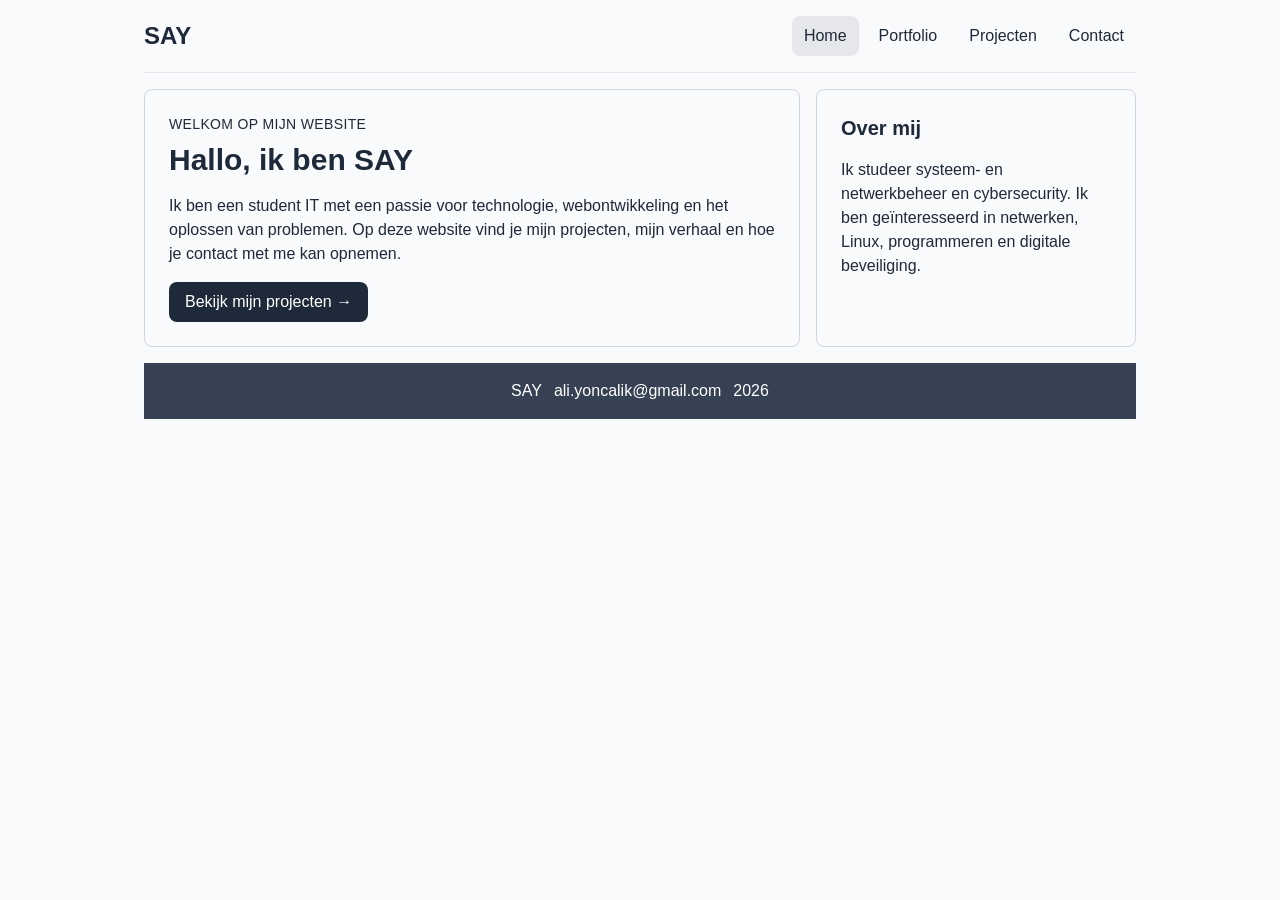
<file: index.html>
<!DOCTYPE html>
<html lang="nl-BE">
<head>
    <meta charset="UTF-8">
    <meta name="viewport" content="width=device-width, initial-scale=1.0">
    <title>Home | SAY</title>
    <meta name="description" content="Ik ben Seyit Ali Yoncalik, student IT. Ontdek mijn portfolio, projecten en interesses in technologie.">
    <link rel="stylesheet" href="css/tailwind.css">
    <link rel="stylesheet" href="css/style.css">
</head>
<body class="bg-gray-50 text-gray-800">

    <a href="#inhoud" class="sr-only focus:not-sr-only focus-visible:outline-2 focus-visible:outline-offset-2 focus-visible:outline-black">
        Ga naar de inhoud
    </a>

    <div class="max-w-5xl mx-auto px-4">

        <header class="py-4 border-b border-gray-200">
            <div class="flex items-center justify-between">
                <a href="index.html" class="text-2xl font-bold focus-visible:outline-2 focus-visible:outline-offset-2 focus-visible:outline-black">SAY</a>

                <input type="checkbox" id="menu-toggle" class="peer sr-only">

                <label for="menu-toggle" class="lg:hidden text-2xl cursor-pointer">
                    ☰
                </label>

                <nav class="hidden peer-checked:block lg:block">
                    <ul class="flex flex-col lg:flex-row gap-2">
                        <li><a href="index.html" aria-current="page" class="block px-3 py-2 rounded-lg bg-gray-200 focus-visible:outline-2 focus-visible:outline-offset-2 focus-visible:outline-black">Home</a></li>
                        <li><a href="portfolio.html" class="block px-3 py-2 rounded-lg hover:bg-gray-100 focus-visible:outline-2 focus-visible:outline-offset-2 focus-visible:outline-black">Portfolio</a></li>
                        <li><a href="project.html" class="block px-3 py-2 rounded-lg hover:bg-gray-100 focus-visible:outline-2 focus-visible:outline-offset-2 focus-visible:outline-black">Projecten</a></li>
                        <li><a href="contact.html" class="block px-3 py-2 rounded-lg hover:bg-gray-100 focus-visible:outline-2 focus-visible:outline-offset-2 focus-visible:outline-black">Contact</a></li>
                    </ul>
                </nav>
            </div>
        </header>

        <div class="grid grid-cols-1 lg:grid-cols-3 gap-4 py-4">

            <main id="inhoud" class="lg:col-span-2 border border-gray-300 rounded-lg p-6">
                <p class="text-sm uppercase tracking-wide">Welkom op mijn website</p>
                <h1 class="text-3xl font-bold mt-2 mb-4">Hallo, ik ben SAY</h1>

                <p class="mb-4">
                    Ik ben een student IT met een passie voor technologie,
                    webontwikkeling en het oplossen van problemen.
                    Op deze website vind je mijn projecten, mijn verhaal
                    en hoe je contact met me kan opnemen.
                </p>

                <a href="portfolio.html" class="inline-block bg-gray-800 text-white px-4 py-2 rounded-lg hover:bg-gray-700 focus-visible:outline-2 focus-visible:outline-offset-2 focus-visible:outline-black">
                    Bekijk mijn projecten →
                </a>
            </main>

            <aside class="border border-gray-300 rounded-lg p-6">
                <h2 class="text-xl font-bold mb-4">Over mij</h2>
                <p class="mb-4">
                    Ik studeer systeem- en netwerkbeheer en cybersecurity.
                    Ik ben geïnteresseerd in netwerken, Linux, programmeren
                    en digitale beveiliging.
                </p>
            </aside>

        </div>

        <footer class="flex flex-col md:flex-row justify-center items-center gap-3 py-4 bg-gray-700 text-white">
            <p>SAY</p>
            <a href="mailto:ali.yoncalik@gmail.com" class="hover:underline focus-visible:outline-2 focus-visible:outline-offset-2 focus-visible:outline-white">ali.yoncalik@gmail.com</a>
            <p>2026</p>
        </footer>

    </div>

</body>
</html>
</file>
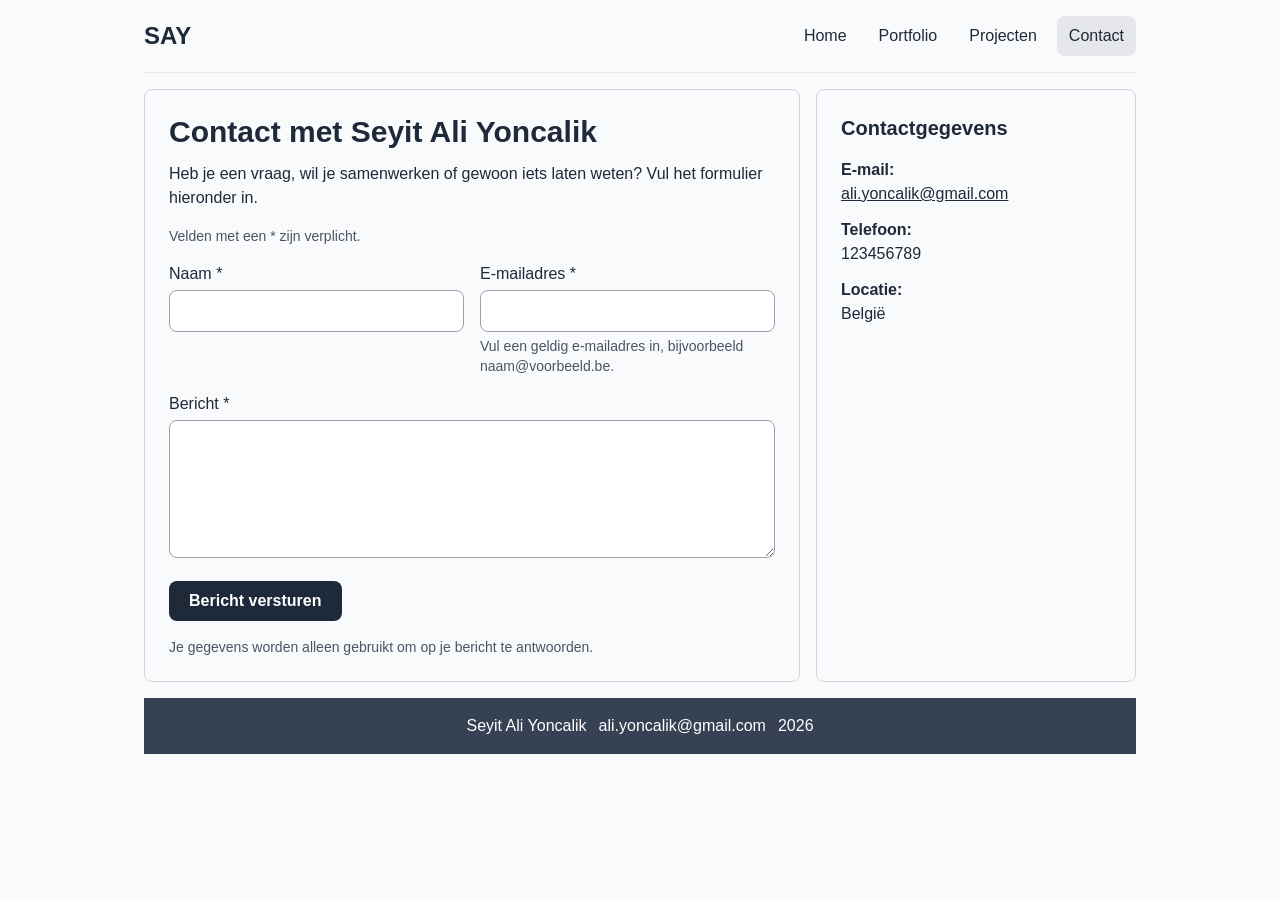
<file: contact.html>
<!DOCTYPE html>
<html lang="nl-BE">
<head>
    <meta charset="UTF-8">
    <meta name="viewport" content="width=device-width, initial-scale=1.0">

    <title>Contact | Seyit Ali Yoncalik</title>
    <meta name="description" content="Neem contact op met Seyit Ali Yoncalik, student systeem- en netwerkbeheer en cybersecurity. Bekijk de contactgegevens of stuur een bericht.">

    <link rel="stylesheet" href="css/tailwind.css">
    <link rel="stylesheet" href="css/style.css">
</head>
<body class="bg-gray-50 text-gray-800">

    <a href="#inhoud" class="sr-only focus:not-sr-only focus-visible:outline-2 focus-visible:outline-offset-2 focus-visible:outline-black">
        Ga naar de inhoud
    </a>

    <div class="max-w-5xl mx-auto px-4">

        <header class="py-4 border-b border-gray-200">
            <div class="flex items-center justify-between">
                <a href="index.html" class="text-2xl font-bold focus-visible:outline-2 focus-visible:outline-offset-2 focus-visible:outline-black">SAY</a>

                <input type="checkbox" id="menu-toggle" class="peer sr-only">

                <label for="menu-toggle" class="lg:hidden text-2xl cursor-pointer">
                    ☰
                </label>

                <nav class="hidden peer-checked:block lg:block">
                    <ul class="flex flex-col lg:flex-row gap-2">
                        <li><a href="index.html" class="block px-3 py-2 rounded-lg hover:bg-gray-100 focus-visible:outline-2 focus-visible:outline-offset-2 focus-visible:outline-black">Home</a></li>
                        <li><a href="portfolio.html" class="block px-3 py-2 rounded-lg hover:bg-gray-100 focus-visible:outline-2 focus-visible:outline-offset-2 focus-visible:outline-black">Portfolio</a></li>
                        <li><a href="project.html" class="block px-3 py-2 rounded-lg hover:bg-gray-100 focus-visible:outline-2 focus-visible:outline-offset-2 focus-visible:outline-black">Projecten</a></li>
                        <li><a href="contact.html" aria-current="page" class="block px-3 py-2 rounded-lg bg-gray-200 focus-visible:outline-2 focus-visible:outline-offset-2 focus-visible:outline-black">Contact</a></li>
                    </ul>
                </nav>
            </div>
        </header>

        <div class="grid grid-cols-1 lg:grid-cols-3 gap-4 py-4">

            <main id="inhoud" class="lg:col-span-2 border border-gray-300 rounded-lg p-6">

                <h1 class="text-3xl font-bold mb-3">Contact met Seyit Ali Yoncalik</h1>

                <p class="mb-4">
                    Heb je een vraag, wil je samenwerken of gewoon iets laten weten?
                    Vul het formulier hieronder in.
                </p>

                <p class="mb-4 text-sm text-gray-600">
                    Velden met een * zijn verplicht.
                </p>

                <form name="contact" method="POST" data-netlify="true" class="max-w-2xl">

                    <div class="grid grid-cols-1 md:grid-cols-2 gap-4">

                        <div>
                            <label for="naam" class="block font-medium mb-1">
                                Naam <span aria-hidden="true">*</span>
                            </label>

                            <input type="text" id="naam" name="naam" autocomplete="name" required
                                   class="w-full rounded-lg border border-gray-400 bg-white px-3 py-2 text-gray-900 focus-visible:outline-2 focus-visible:outline-offset-2 focus-visible:outline-black">
                        </div>

                        <div>
                            <label for="email" class="block font-medium mb-1">
                                E-mailadres <span aria-hidden="true">*</span>
                            </label>

                            <input type="email" id="email" name="email" autocomplete="email" required
                                   aria-describedby="email-hulp email-fout"
                                   class="peer w-full rounded-lg border border-gray-400 bg-white px-3 py-2 text-gray-900 user-invalid:border-gray-900 focus-visible:outline-2 focus-visible:outline-offset-2 focus-visible:outline-black">

                            <p id="email-hulp" class="mt-1 text-sm text-gray-600">
                                Vul een geldig e-mailadres in, bijvoorbeeld naam@voorbeeld.be.
                            </p>

                            <p id="email-fout" class="hidden peer-user-invalid:block mt-1 text-sm text-gray-900">
                                Vul een geldig e-mailadres in met een @ en een domeinnaam.
                            </p>
                        </div>

                        <div class="md:col-span-2">
                            <label for="bericht" class="block font-medium mb-1">
                                Bericht <span aria-hidden="true">*</span>
                            </label>

                            <textarea id="bericht" name="bericht" rows="5" required
                                      class="w-full rounded-lg border border-gray-400 bg-white px-3 py-2 text-gray-900 focus-visible:outline-2 focus-visible:outline-offset-2 focus-visible:outline-black"></textarea>
                        </div>

                    </div>

                    <button type="submit" class="mt-4 rounded-lg bg-gray-800 px-5 py-2 font-semibold text-white hover:bg-gray-700 focus-visible:outline-2 focus-visible:outline-offset-2 focus-visible:outline-black">
                        Bericht versturen
                    </button>

                </form>

                <p class="mt-4 text-sm text-gray-600">
                    Je gegevens worden alleen gebruikt om op je bericht te antwoorden.
                </p>

            </main>

            <aside class="border border-gray-300 rounded-lg p-6">
                <h2 class="text-xl font-bold mb-4">Contactgegevens</h2>

                <p class="mb-3">
                    <strong>E-mail:</strong><br>
                    <a href="mailto:ali.yoncalik@gmail.com" class="underline hover:text-gray-600 focus-visible:outline-2 focus-visible:outline-offset-2 focus-visible:outline-black">ali.yoncalik@gmail.com</a>
                </p>

                <p class="mb-3">
                    <strong>Telefoon:</strong><br>
                    123456789
                </p>

                <p class="mb-4">
                    <strong>Locatie:</strong><br>
                    België
                </p>
            </aside>

        </div>

        <footer class="flex flex-col md:flex-row justify-center items-center gap-3 py-4 bg-gray-700 text-white">
            <p>Seyit Ali Yoncalik</p>
            <a href="mailto:ali.yoncalik@gmail.com" class="hover:underline focus-visible:outline-2 focus-visible:outline-offset-2 focus-visible:outline-white">ali.yoncalik@gmail.com</a>
            <p>2026</p>
        </footer>

    </div>

</body>
</html>
</file>
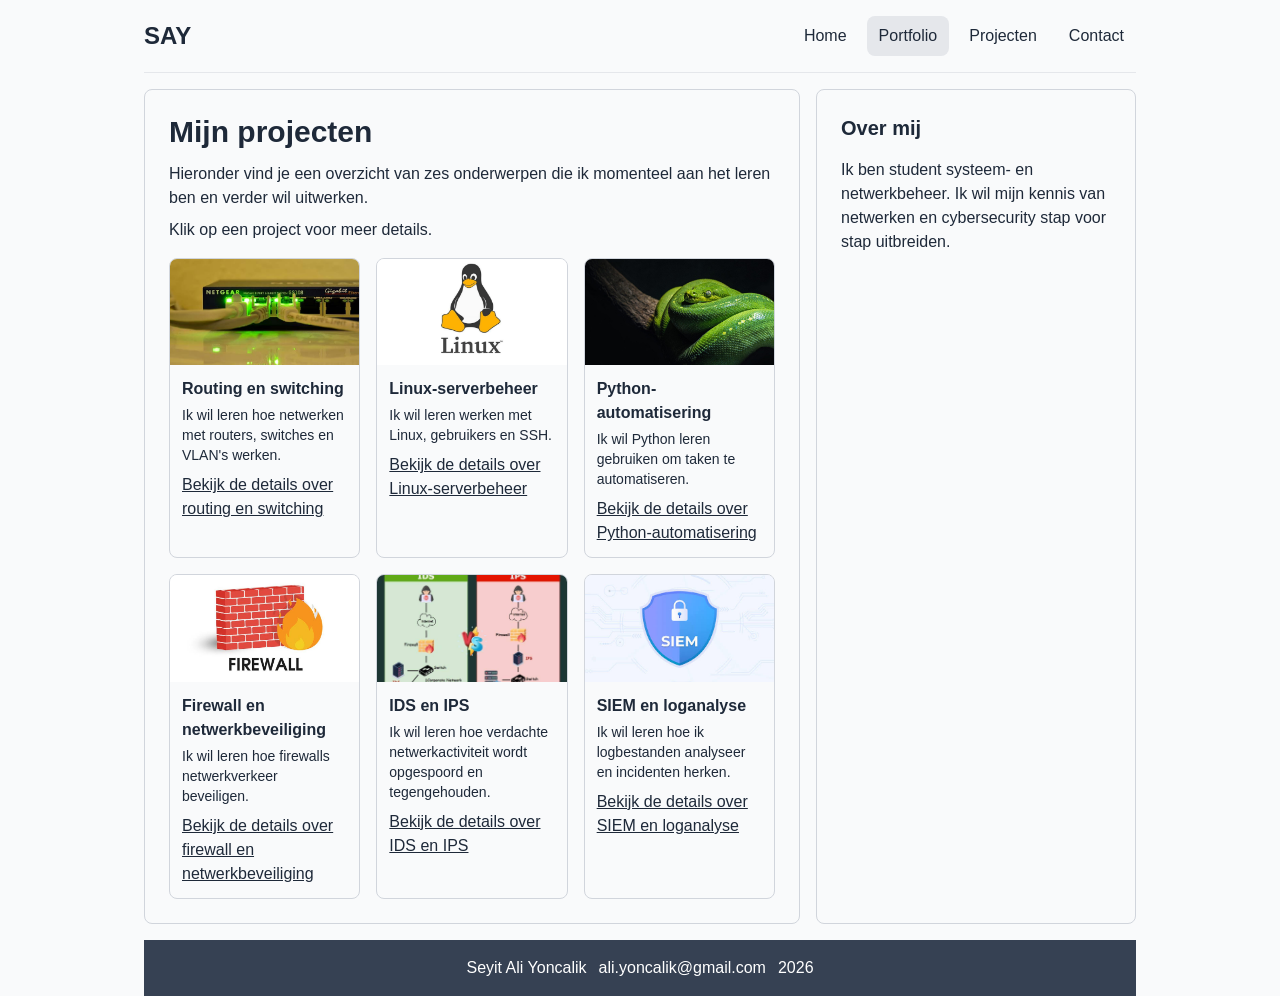
<file: portfolio.html>
<!DOCTYPE html>
<html lang="nl-BE">
<head>
    <meta charset="UTF-8">
    <meta name="viewport" content="width=device-width, initial-scale=1.0">

    <title>Portfolio | Seyit Ali Yoncalik</title>
    <meta name="description" content="Bekijk de projecten van Seyit Ali Yoncalik en ontdek zijn interesses in netwerken, Linux, Python en cybersecurity.">

    <link rel="stylesheet" href="css/tailwind.css">
    <link rel="stylesheet" href="css/style.css">
</head>
<body class="bg-gray-50 text-gray-800">

    <a href="#inhoud" class="sr-only focus:not-sr-only focus-visible:outline-2 focus-visible:outline-offset-2 focus-visible:outline-black">
        Ga naar de inhoud
    </a>

    <div class="max-w-5xl mx-auto px-4">

        <header class="py-4 border-b border-gray-200">
            <div class="flex items-center justify-between">
                <a href="index.html" class="text-2xl font-bold focus-visible:outline-2 focus-visible:outline-offset-2 focus-visible:outline-black">SAY</a>

                <input type="checkbox" id="menu-toggle" class="peer sr-only">

                <label for="menu-toggle" class="lg:hidden text-2xl cursor-pointer">
                    ☰
                </label>

                <nav class="hidden peer-checked:block lg:block">
                    <ul class="flex flex-col lg:flex-row gap-2">
                        <li><a href="index.html" class="block px-3 py-2 rounded-lg hover:bg-gray-100 focus-visible:outline-2 focus-visible:outline-offset-2 focus-visible:outline-black">Home</a></li>
                        <li><a href="portfolio.html" aria-current="page" class="block px-3 py-2 rounded-lg bg-gray-200 focus-visible:outline-2 focus-visible:outline-offset-2 focus-visible:outline-black">Portfolio</a></li>
                        <li><a href="project.html" class="block px-3 py-2 rounded-lg hover:bg-gray-100 focus-visible:outline-2 focus-visible:outline-offset-2 focus-visible:outline-black">Projecten</a></li>
                        <li><a href="contact.html" class="block px-3 py-2 rounded-lg hover:bg-gray-100 focus-visible:outline-2 focus-visible:outline-offset-2 focus-visible:outline-black">Contact</a></li>
                    </ul>
                </nav>
            </div>
        </header>

        <div class="grid grid-cols-1 lg:grid-cols-3 gap-4 py-4">

            <main id="inhoud" class="lg:col-span-2 border border-gray-300 rounded-lg p-6">
                <h1 class="text-3xl font-bold mb-3">Mijn projecten</h1>

                <p class="mb-2">
                    Hieronder vind je een overzicht van zes onderwerpen
                    die ik momenteel aan het leren ben en verder wil uitwerken.
                </p>
                <p class="mb-4">Klik op een project voor meer details.</p>

                <div class="grid grid-cols-1 sm:grid-cols-2 lg:grid-cols-3 gap-4">

                    <article class="border border-gray-300 rounded-lg overflow-hidden">
                        <img src="images/routing-switching.jpg" alt="Netwerkapparatuur voor routing en switching" width="400" height="225" class="w-full aspect-video object-cover">
                        <div class="p-3">
                            <h2 class="font-bold">Routing en switching</h2>
                            <p class="text-sm mt-1">Ik wil leren hoe netwerken met routers, switches en VLAN's werken.</p>
                            <a href="project.html" class="inline-block mt-2 underline hover:text-gray-600 focus-visible:outline-2 focus-visible:outline-offset-2 focus-visible:outline-black">Bekijk de details over routing en switching</a>
                        </div>
                    </article>

                    <article class="border border-gray-300 rounded-lg overflow-hidden">
                        <img src="images/linux.jpg" alt="Linux-terminal op een computerscherm" width="400" height="225" class="w-full aspect-video object-cover">
                        <div class="p-3">
                            <h2 class="font-bold">Linux-serverbeheer</h2>
                            <p class="text-sm mt-1">Ik wil leren werken met Linux, gebruikers en SSH.</p>
                            <a href="project.html" class="inline-block mt-2 underline hover:text-gray-600 focus-visible:outline-2 focus-visible:outline-offset-2 focus-visible:outline-black">Bekijk de details over Linux-serverbeheer</a>
                        </div>
                    </article>

                    <article class="border border-gray-300 rounded-lg overflow-hidden">
                        <img src="images/python.jpg" alt="Python-code op een computerscherm" width="400" height="225" class="w-full aspect-video object-cover">
                        <div class="p-3">
                            <h2 class="font-bold">Python-automatisering</h2>
                            <p class="text-sm mt-1">Ik wil Python leren gebruiken om taken te automatiseren.</p>
                            <a href="project.html" class="inline-block mt-2 underline hover:text-gray-600 focus-visible:outline-2 focus-visible:outline-offset-2 focus-visible:outline-black">Bekijk de details over Python-automatisering</a>
                        </div>
                    </article>

                    <article class="border border-gray-300 rounded-lg overflow-hidden">
                        <img src="images/firewall.jpg" alt="Schematische voorstelling van een firewall" width="400" height="225" class="w-full aspect-video object-cover">
                        <div class="p-3">
                            <h2 class="font-bold">Firewall en netwerkbeveiliging</h2>
                            <p class="text-sm mt-1">Ik wil leren hoe firewalls netwerkverkeer beveiligen.</p>
                            <a href="project.html" class="inline-block mt-2 underline hover:text-gray-600 focus-visible:outline-2 focus-visible:outline-offset-2 focus-visible:outline-black">Bekijk de details over firewall en netwerkbeveiliging</a>
                        </div>
                    </article>

                    <article class="border border-gray-300 rounded-lg overflow-hidden">
                        <img src="images/ids-ips.jpg" alt="Voorstelling van netwerkbewaking en beveiliging" width="400" height="225" class="w-full aspect-video object-cover">
                        <div class="p-3">
                            <h2 class="font-bold">IDS en IPS</h2>
                            <p class="text-sm mt-1">Ik wil leren hoe verdachte netwerkactiviteit wordt opgespoord en tegengehouden.</p>
                            <a href="project.html" class="inline-block mt-2 underline hover:text-gray-600 focus-visible:outline-2 focus-visible:outline-offset-2 focus-visible:outline-black">Bekijk de details over IDS en IPS</a>
                        </div>
                    </article>

                    <article class="border border-gray-300 rounded-lg overflow-hidden">
                        <img src="images/siem.jpg" alt="Dashboard voor beveiligingsmeldingen en loganalyse" width="400" height="225" class="w-full aspect-video object-cover">
                        <div class="p-3">
                            <h2 class="font-bold">SIEM en loganalyse</h2>
                            <p class="text-sm mt-1">Ik wil leren hoe ik logbestanden analyseer en incidenten herken.</p>
                            <a href="project.html" class="inline-block mt-2 underline hover:text-gray-600 focus-visible:outline-2 focus-visible:outline-offset-2 focus-visible:outline-black">Bekijk de details over SIEM en loganalyse</a>
                        </div>
                    </article>

                </div>
            </main>

            <aside class="border border-gray-300 rounded-lg p-6">
                <h2 class="text-xl font-bold mb-4">Over mij</h2>
                <p class="mb-4">
                    Ik ben student systeem- en netwerkbeheer.
                    Ik wil mijn kennis van netwerken en cybersecurity
                    stap voor stap uitbreiden.
                </p>
            </aside>

        </div>

        <footer class="flex flex-col md:flex-row justify-center items-center gap-3 py-4 bg-gray-700 text-white">
            <p>Seyit Ali Yoncalik</p>
            <a href="mailto:ali.yoncalik@gmail.com" class="hover:underline focus-visible:outline-2 focus-visible:outline-offset-2 focus-visible:outline-white">ali.yoncalik@gmail.com</a>
            <p>2026</p>
        </footer>

    </div>

</body>
</html>
</file>
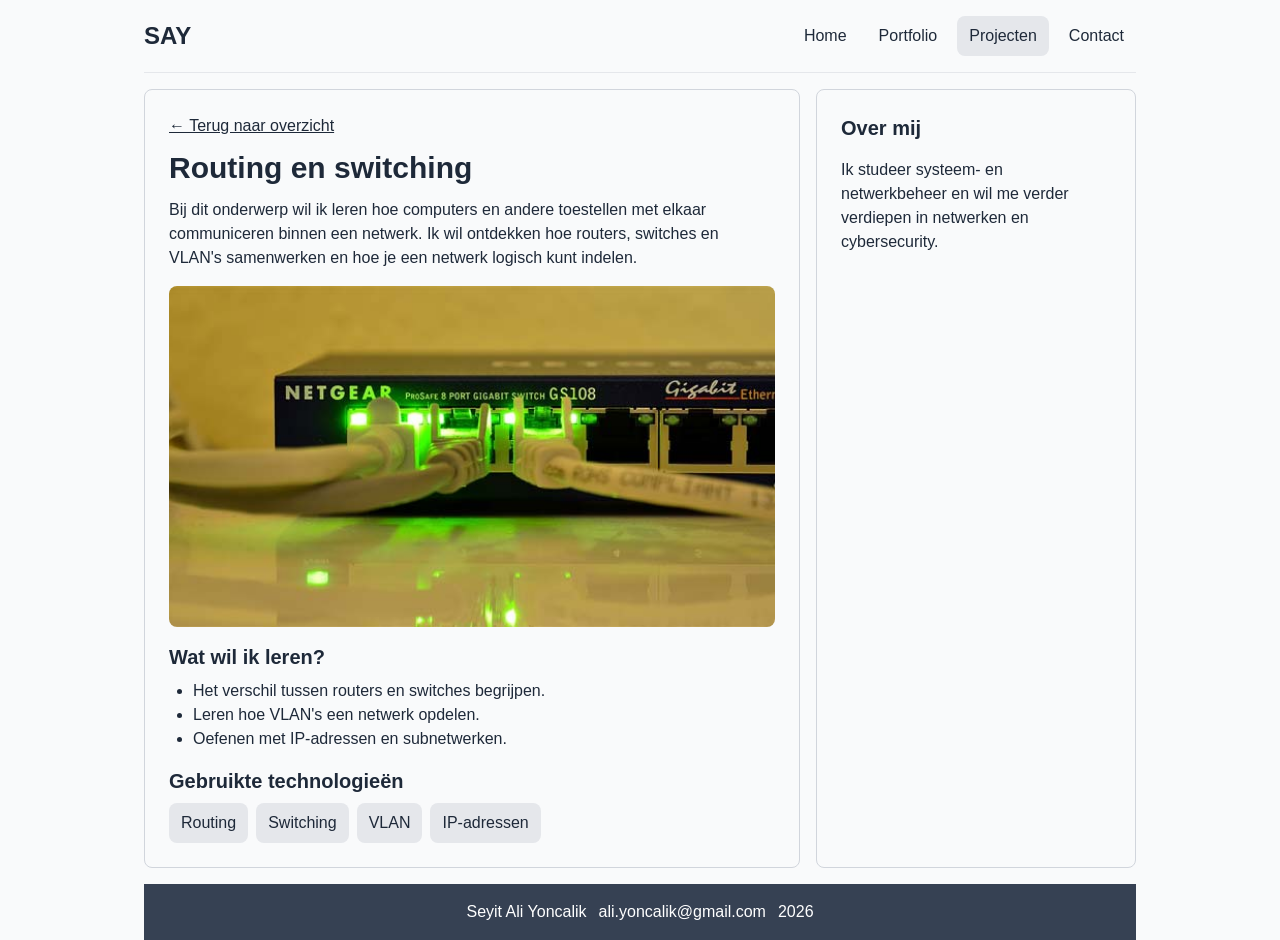
<file: project.html>
<!DOCTYPE html>
<html lang="nl-BE">
<head>
    <meta charset="UTF-8">
    <meta name="viewport" content="width=device-width, initial-scale=1.0">

    <title>Routing en switching | Seyit Ali Yoncalik</title>
    <meta name="description" content="Ontdek het project van Seyit Ali Yoncalik over routing en switching. Leer meer over routers, switches, VLAN's en IP-adressen.">

    <link rel="stylesheet" href="css/tailwind.css">
    <link rel="stylesheet" href="css/style.css">
</head>
<body class="bg-gray-50 text-gray-800">

    <a href="#inhoud" class="sr-only focus:not-sr-only focus-visible:outline-2 focus-visible:outline-offset-2 focus-visible:outline-black">
        Ga naar de inhoud
    </a>

    <div class="max-w-5xl mx-auto px-4">

        <header class="py-4 border-b border-gray-200">
            <div class="flex items-center justify-between">
                <a href="index.html" class="text-2xl font-bold focus-visible:outline-2 focus-visible:outline-offset-2 focus-visible:outline-black">SAY</a>

                <input type="checkbox" id="menu-toggle" class="peer sr-only">

                <label for="menu-toggle" class="lg:hidden text-2xl cursor-pointer">
                    ☰
                </label>

                <nav class="hidden peer-checked:block lg:block">
                    <ul class="flex flex-col lg:flex-row gap-2">
                        <li><a href="index.html" class="block px-3 py-2 rounded-lg hover:bg-gray-100 focus-visible:outline-2 focus-visible:outline-offset-2 focus-visible:outline-black">Home</a></li>
                        <li><a href="portfolio.html" class="block px-3 py-2 rounded-lg hover:bg-gray-100 focus-visible:outline-2 focus-visible:outline-offset-2 focus-visible:outline-black">Portfolio</a></li>
                        <li><a href="project.html" aria-current="page" class="block px-3 py-2 rounded-lg bg-gray-200 focus-visible:outline-2 focus-visible:outline-offset-2 focus-visible:outline-black">Projecten</a></li>
                        <li><a href="contact.html" class="block px-3 py-2 rounded-lg hover:bg-gray-100 focus-visible:outline-2 focus-visible:outline-offset-2 focus-visible:outline-black">Contact</a></li>
                    </ul>
                </nav>
            </div>
        </header>

        <div class="grid grid-cols-1 lg:grid-cols-3 gap-4 py-4">

            <main id="inhoud" class="lg:col-span-2 border border-gray-300 rounded-lg p-6">
                <a href="portfolio.html" class="underline hover:text-gray-600 focus-visible:outline-2 focus-visible:outline-offset-2 focus-visible:outline-black">← Terug naar overzicht</a>

                <h1 class="text-3xl font-bold mt-3 mb-3">Routing en switching</h1>

                <p class="mb-4">
                    Bij dit onderwerp wil ik leren hoe computers en andere
                    toestellen met elkaar communiceren binnen een netwerk.
                    Ik wil ontdekken hoe routers, switches en VLAN's samenwerken
                    en hoe je een netwerk logisch kunt indelen.
                </p>

                <img src="images/routing-switching.jpg"
                     alt="Netwerkapparatuur met routers en switches"
                     width="800"
                     height="450"
                     class="w-full aspect-video object-cover rounded-lg mb-4">

                <h2 class="text-xl font-bold mb-2">Wat wil ik leren?</h2>
                <ul class="list-disc pl-6 mb-4">
                    <li>Het verschil tussen routers en switches begrijpen.</li>
                    <li>Leren hoe VLAN's een netwerk opdelen.</li>
                    <li>Oefenen met IP-adressen en subnetwerken.</li>
                </ul>

                <h2 class="text-xl font-bold mb-2">Gebruikte technologieën</h2>
                <ul class="flex flex-wrap gap-2">
                    <li class="bg-gray-200 rounded-lg px-3 py-2">Routing</li>
                    <li class="bg-gray-200 rounded-lg px-3 py-2">Switching</li>
                    <li class="bg-gray-200 rounded-lg px-3 py-2">VLAN</li>
                    <li class="bg-gray-200 rounded-lg px-3 py-2">IP-adressen</li>
                </ul>
            </main>

            <aside class="border border-gray-300 rounded-lg p-6">
                <h2 class="text-xl font-bold mb-4">Over mij</h2>
                <p class="mb-4">
                    Ik studeer systeem- en netwerkbeheer en wil me verder
                    verdiepen in netwerken en cybersecurity.
                </p>
            </aside>

        </div>

        <footer class="flex flex-col md:flex-row justify-center items-center gap-3 py-4 bg-gray-700 text-white">
            <p>Seyit Ali Yoncalik</p>
            <a href="mailto:ali.yoncalik@gmail.com" class="hover:underline focus-visible:outline-2 focus-visible:outline-offset-2 focus-visible:outline-white">ali.yoncalik@gmail.com</a>
            <p>2026</p>
        </footer>

    </div>

</body>
</html>
</file>
<file: css/style.css>
body {
    background-color: #f9fafb;
    font-family: Arial, sans-serif;
}
</file>
